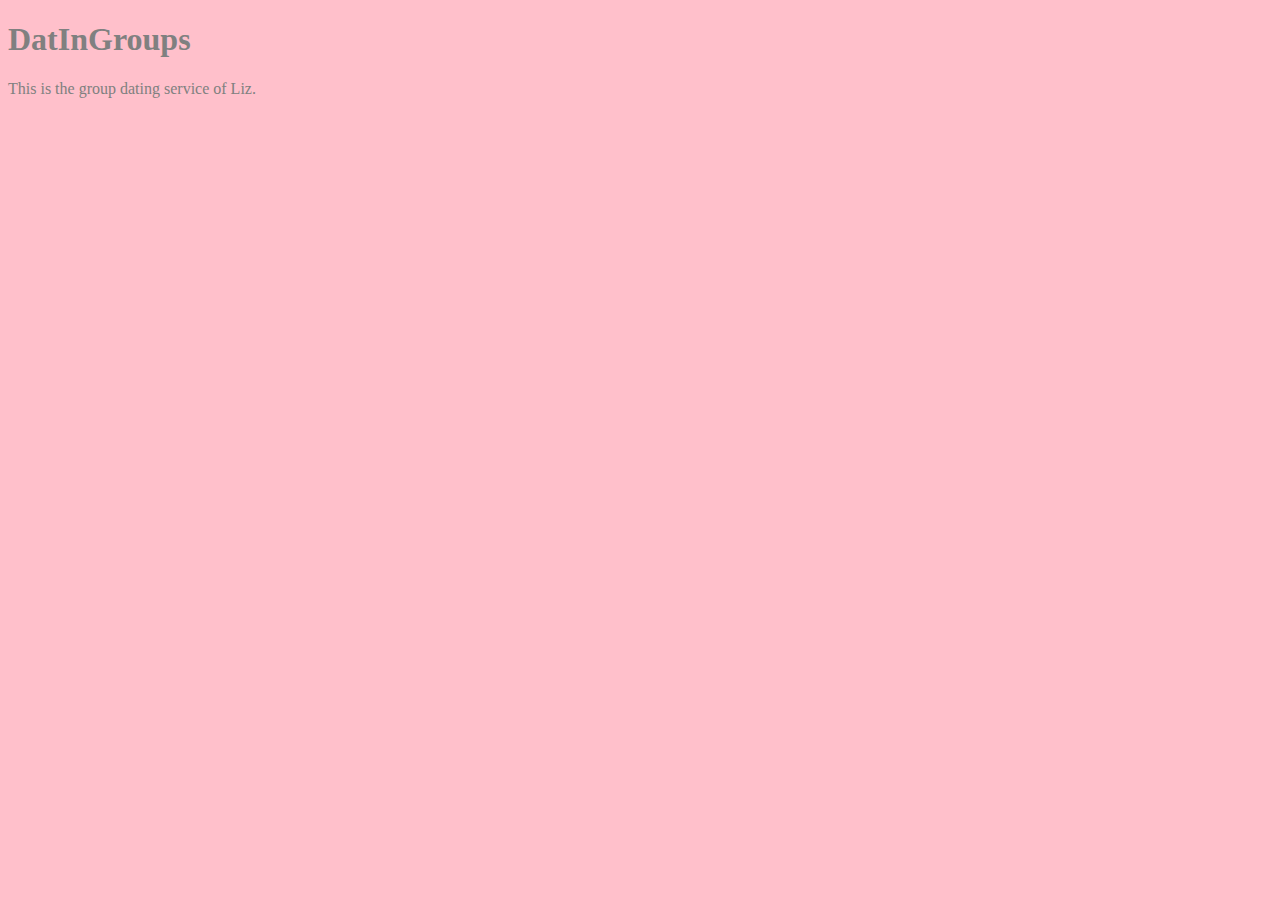
<file: index.html>
<!DOCTYPE html>
<html>
<head>
	<meta charset="utf-8">
	<title>DatInGroups</title>
	<link rel="stylesheet" type="text/css" href="css/style.css">
</head>
<body>
	<h1>DatInGroups</h1>
	<p>This is the group dating service of Liz.</p>
</body>
</html>
</file>
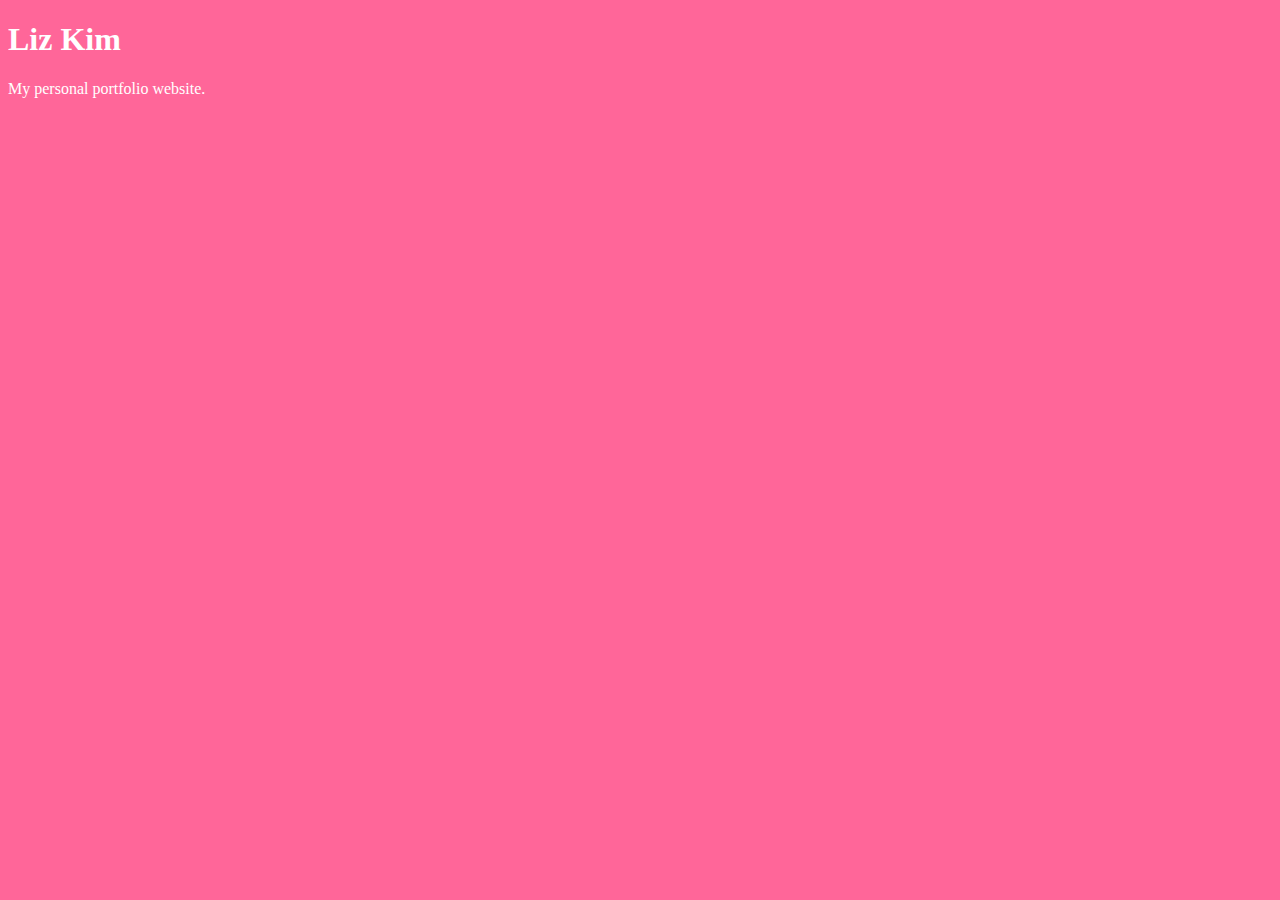
<file: Unit 1/index.html>
<!DOCTYPE html>
<html>
<head>
	<meta charset="utf-8">
	<title>LK</title>
	<link rel="stylesheet" type="text/css" href="css/style.css">
</head>
<body>
	<h1>Liz Kim</h1>
	<p>My personal portfolio website.</p>
</body>
</html>
</file>
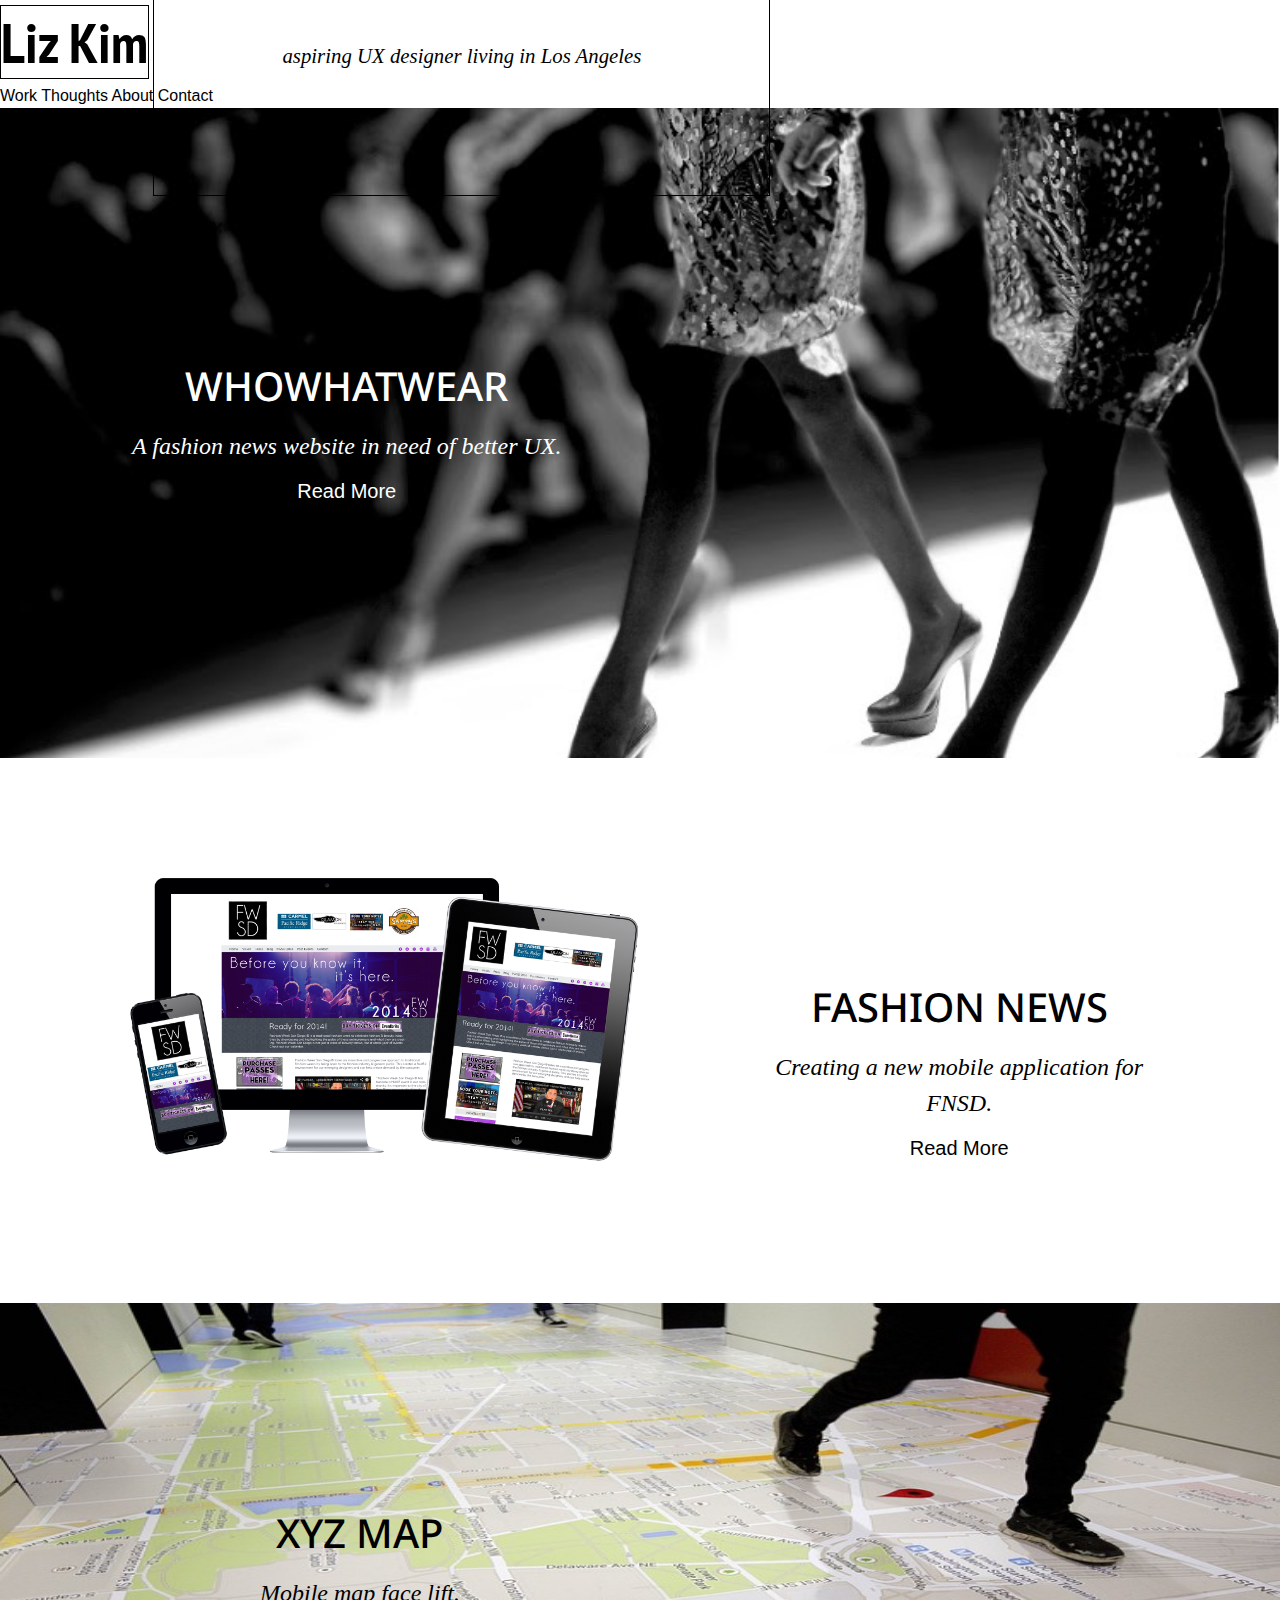
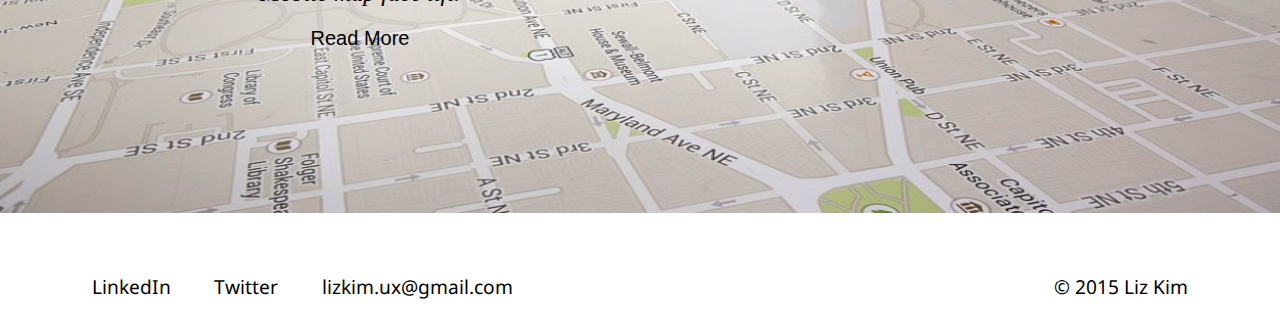
<file: unit10/index.html>
<!DOCTYPE html>
<html>
<head>
	<meta charset="utf-8">
	<meta name="viewpoint" content="width=device-width, initialscale=1">
	<title>Liz Kim UX Portfolio</title>
	<link rel="stylesheet" type="text/css" href="reset.css">
	<link rel="stylesheet" type="text/css" href="style.css">
	<link href='http://fonts.googleapis.com/css?family=Noto+Sans' rel='stylesheet' type='text/css'>
	<link href='http://fonts.googleapis.com/css?family=PT+Sans+Narrow' rel='stylesheet' type='text/css'>
</head>
<body>
	<header>
		<p id="logo"><a href="index.html">Liz Kim</a></p>
		<h1>aspiring UX designer living in Los Angeles</h1>
		<nav class="clearfix">
			<a href="index.html">Work</a>
			<a href="thoughts.html">Thoughts</a>
			<a href="about.html">About</a>
			<a href="lizkim.ux@gmail.com">Contact</a>	
		</nav>	
	</header>	
	<main>
		<div class="mainwrapper">
			<div class="center" class="clearfix">
				<h2>WHOWHATWEAR</h2>
				<h3 class="description">A fashion news website in need of better UX.</h3>
				<a href="wwwpage.html" class="circle" id="white">Read More</a>
			</div>
		</div>		
		<div class="fwwrapper">
			<img src="images/fwsd.jpg" alt="picture of fwsd website on a desktop, tablet, and mobile screen" title="fwsd website">
			<div class="right" class="clearfix">
				<h2>Fashion News</h2>
				<h3 class="description">Creating a new mobile application for FNSD.</h3>
				<a href="#" class="circle" id="black">Read More</a>
			</div>
		</div>		
		<div class="mapwrapper">
			<!-- <img src="images/mapapp.jpg" alt="wireframing" title="need title"> -->
			<div class="mapcenter" class="clearfix">
				<h2>XYZ Map</h2>
				<h3 class="description">Mobile map face lift.</h3>
				<a href="#" class="circle">Read More</a>
			</div>
		</div>	
		<!-- <h1 id="slogan">"Good design is good business." -Thomas J Watson Jr.</h4>	 -->
	</main>
	<footer>
		<div id="contacts">
			<a href="#">LinkedIn</a>
			<a href="#">Twitter</a>
			<a href="">lizkim.ux@gmail.com</a>
		</div>
		<h4 id="copy">&copy; 2015 Liz Kim</h4>
	</footer>
</body>
</html>
</file>
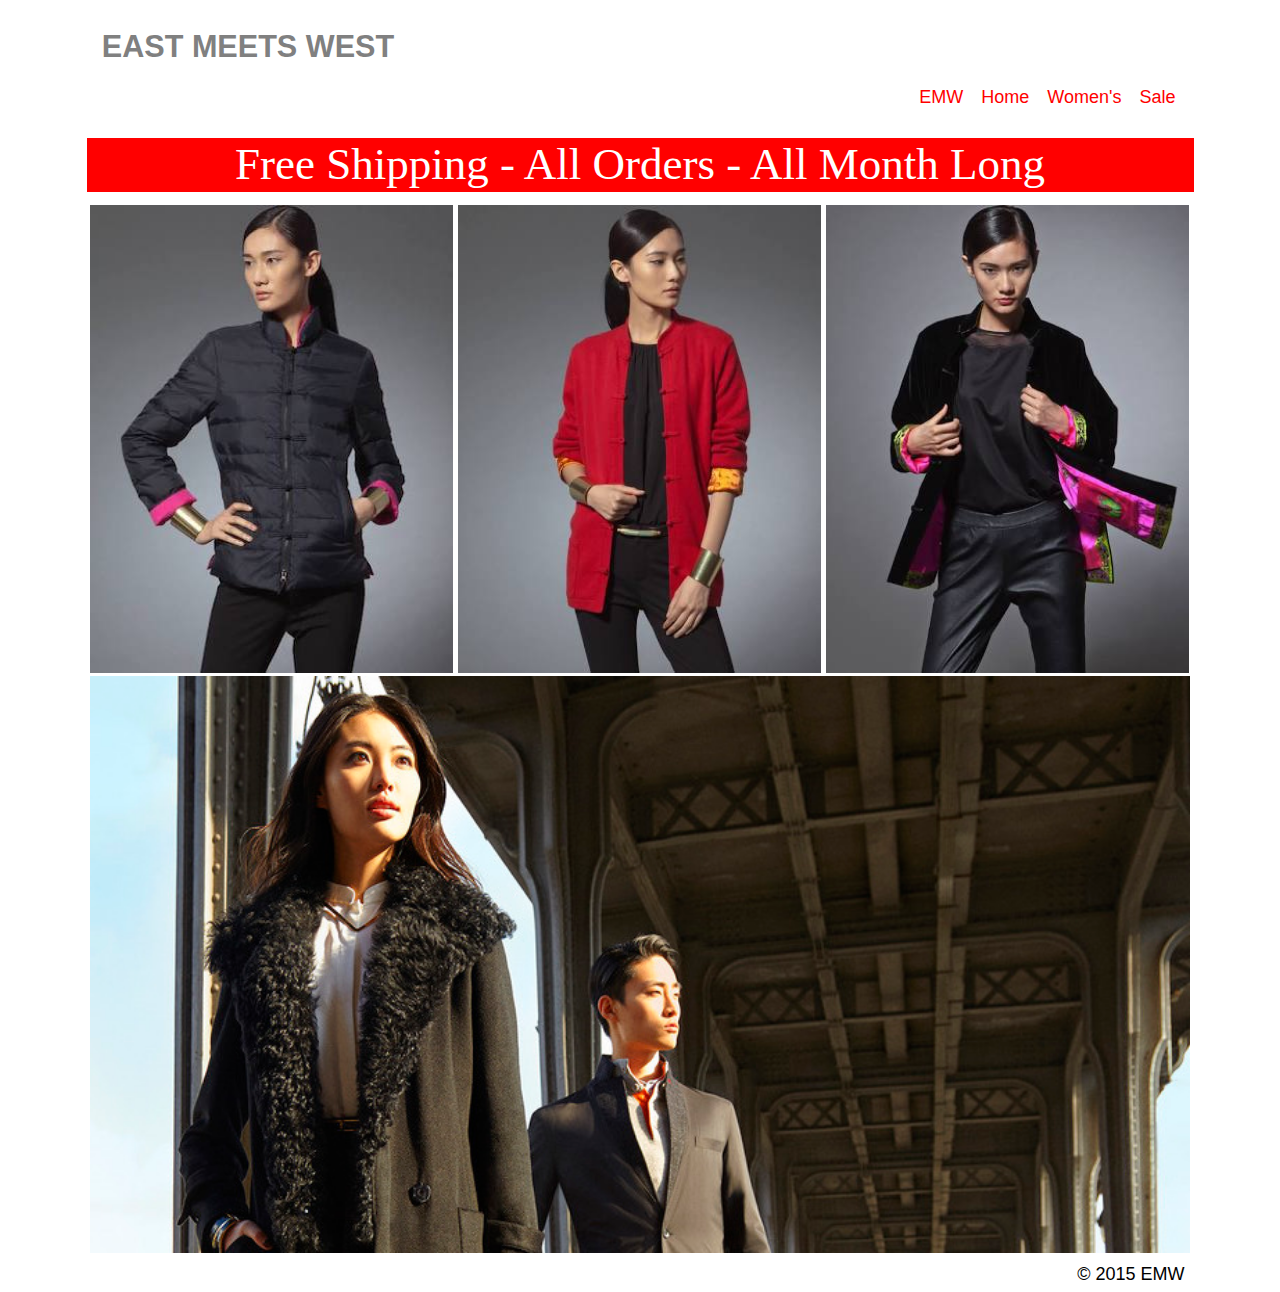
<file: unit6/index.html>
<!DOCTYPE html>
<html>
<head>
	<meta charset="utf-8">
	<title>East Meets West</title>
	<link rel="stylesheet" type="text/css" href="reset.css">
	<link rel="stylesheet" type="text/css" href="style.css">
</head>
<body>
	
	<div class="wrapper">
		<header>
			<h1>East Meets West</h1>
		</header>
		<nav class="clearfix">
				<a href="#">Sale</a>
				<a href="#">Women's</a>
				<a href="#">Home</a>
				<a href="#">EMW</a>
				<!-- <a href="#">Sign In</a> -df>where does this go?  how do I line it up w/ header/nav? -->
				<!-- <a href="#">Cart</a> -->
		</nav>

		<div id="banner">
			<h2>Free Shipping - All Orders - All Month Long</h2>	
		</div>

	<div class="images">
		<main>
			<a href="mianao.html"><img src="images/shopping.jpeg" alt="woman in mian ao" title="mian ao clothing link"></a>
			<img src="images/shopping1.jpeg" alt="woman in qi pao" title="qi pao clothing link">
			<img src="images/shopping3.jpeg" alt="woman in casual line" title="casual clothing link">
			<img id="main" src="images/mainaomain.jpg" alt="mainao picture" title="woman and man in EMW clothing">
		</main>
	</div>
	<footer>&copy; 2015 EMW</footer>
	</div>
</body>
</html>
</file>
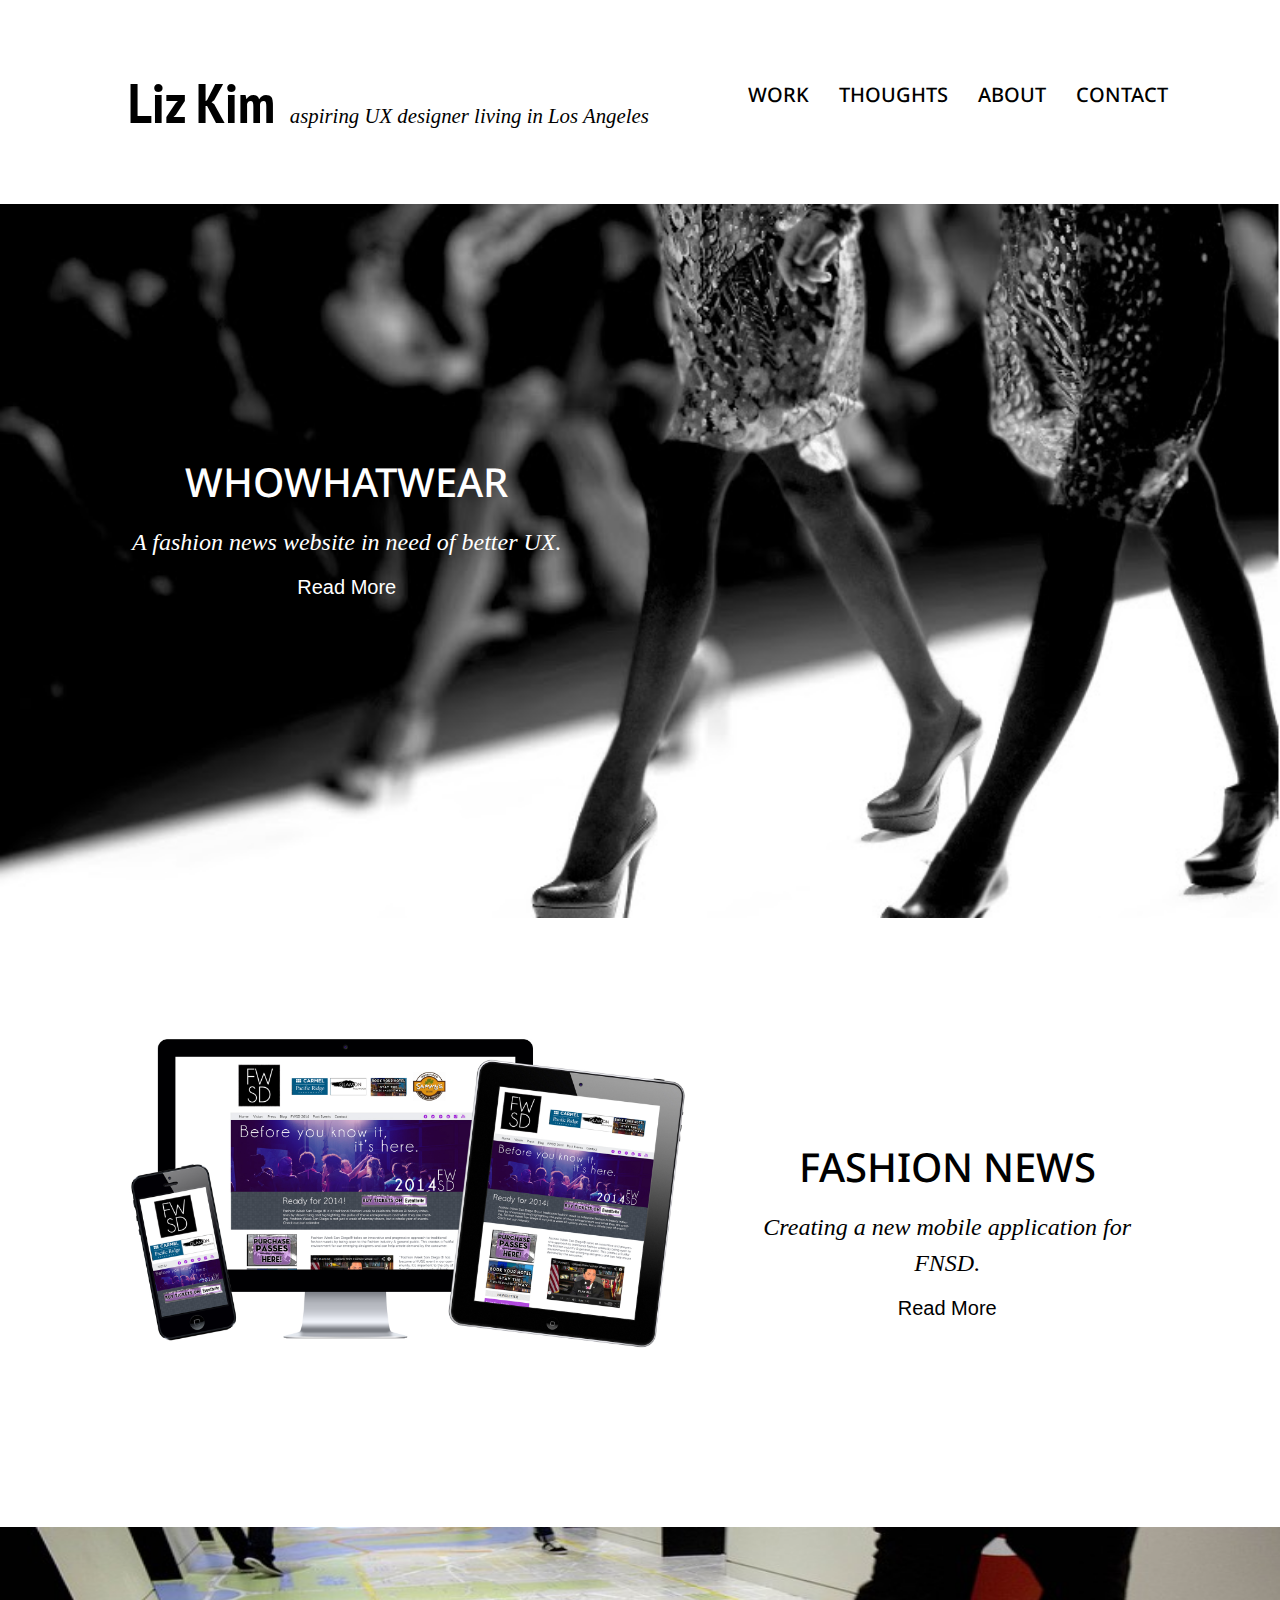
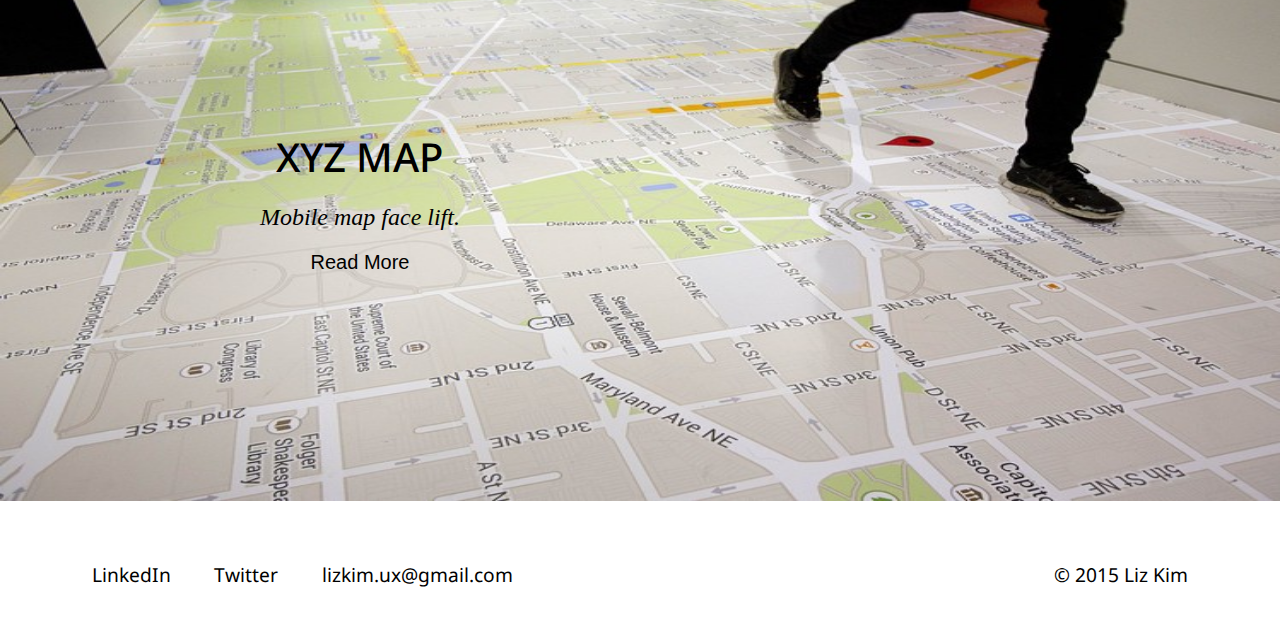
<file: unit7/index.html>
<!DOCTYPE html>
<html>
<head>
	<meta charset="utf-8">
	<title>Liz Kim UX Portfolio</title>
	<link rel="stylesheet" type="text/css" href="reset.css">
	<link rel="stylesheet" type="text/css" href="style.css">
	<link href='http://fonts.googleapis.com/css?family=Noto+Sans' rel='stylesheet' type='text/css'>
	<link href='http://fonts.googleapis.com/css?family=PT+Sans+Narrow' rel='stylesheet' type='text/css'>
	<meta name="viewpoint" content="width=device-width, initialscale=1">
</head>
<body>
	
	<header class="wrapper" class="clearfix">
		<logo id="logo"><a href="index.html">Liz Kim</logo>
		<h1>aspiring UX designer living in Los Angeles</h1>
		<nav class="clearfix">
			<a href="index.html">Work</a>
			<a href="thoughts.html">Thoughts</a>
			<a href="about.html">About</a>
			<a href="lizkim.ux@gmail.com">Contact</a>	
		</nav>		
	</header>

	<main>
		<div class="mainwrapper">
				<div class="center" class="clearfix">
					<h2>WHOWHATWEAR</h2>
					<h3 class="description">A fashion news website in need of better UX.</h3>
					<a href="wwwpage.html" class="circle" id="white">Read More</a>
				</div>
		</div>		
		<div class="fwwrapper">
			<img src="images/fwsd.jpg" alt="picture of fwsd website on a desktop, tablet, and mobile screen" title="fwsd website">
				<div class="right" class="clearfix">
					<h2>Fashion News</h2>
					<h3 class="description">Creating a new mobile application for FNSD.</h3>
					<a href="#" class="circle" id="black">Read More</a>
				</div>
		</div>		
		<div class="mapwrapper">
			<!-- <img src="images/mapapp.jpg" alt="wireframing" title="need title"> -->
				<div class="mapcenter" class="clearfix">
					<h2>XYZ Map</h2>
					<h3 class="description">Mobile map face lift.</h3>
					<a href="#" class="circle">Read More</a>
				</div>
		</div>	
	
		<!-- <h1 id="slogan">"Good design is good business." -Thomas J Watson Jr.</h4>	 -->
				
	</main>
	
	
	<footer>
		<div id="contacts">
			<a href="#">LinkedIn</a>
			<a href="#">Twitter</a>
			<a href="">lizkim.ux@gmail.com</a>
		</div>
		<div id="copy">
			<h4>&copy; 2015 Liz Kim</h4>
		</div>
	</footer>

</body>
</html>
</file>
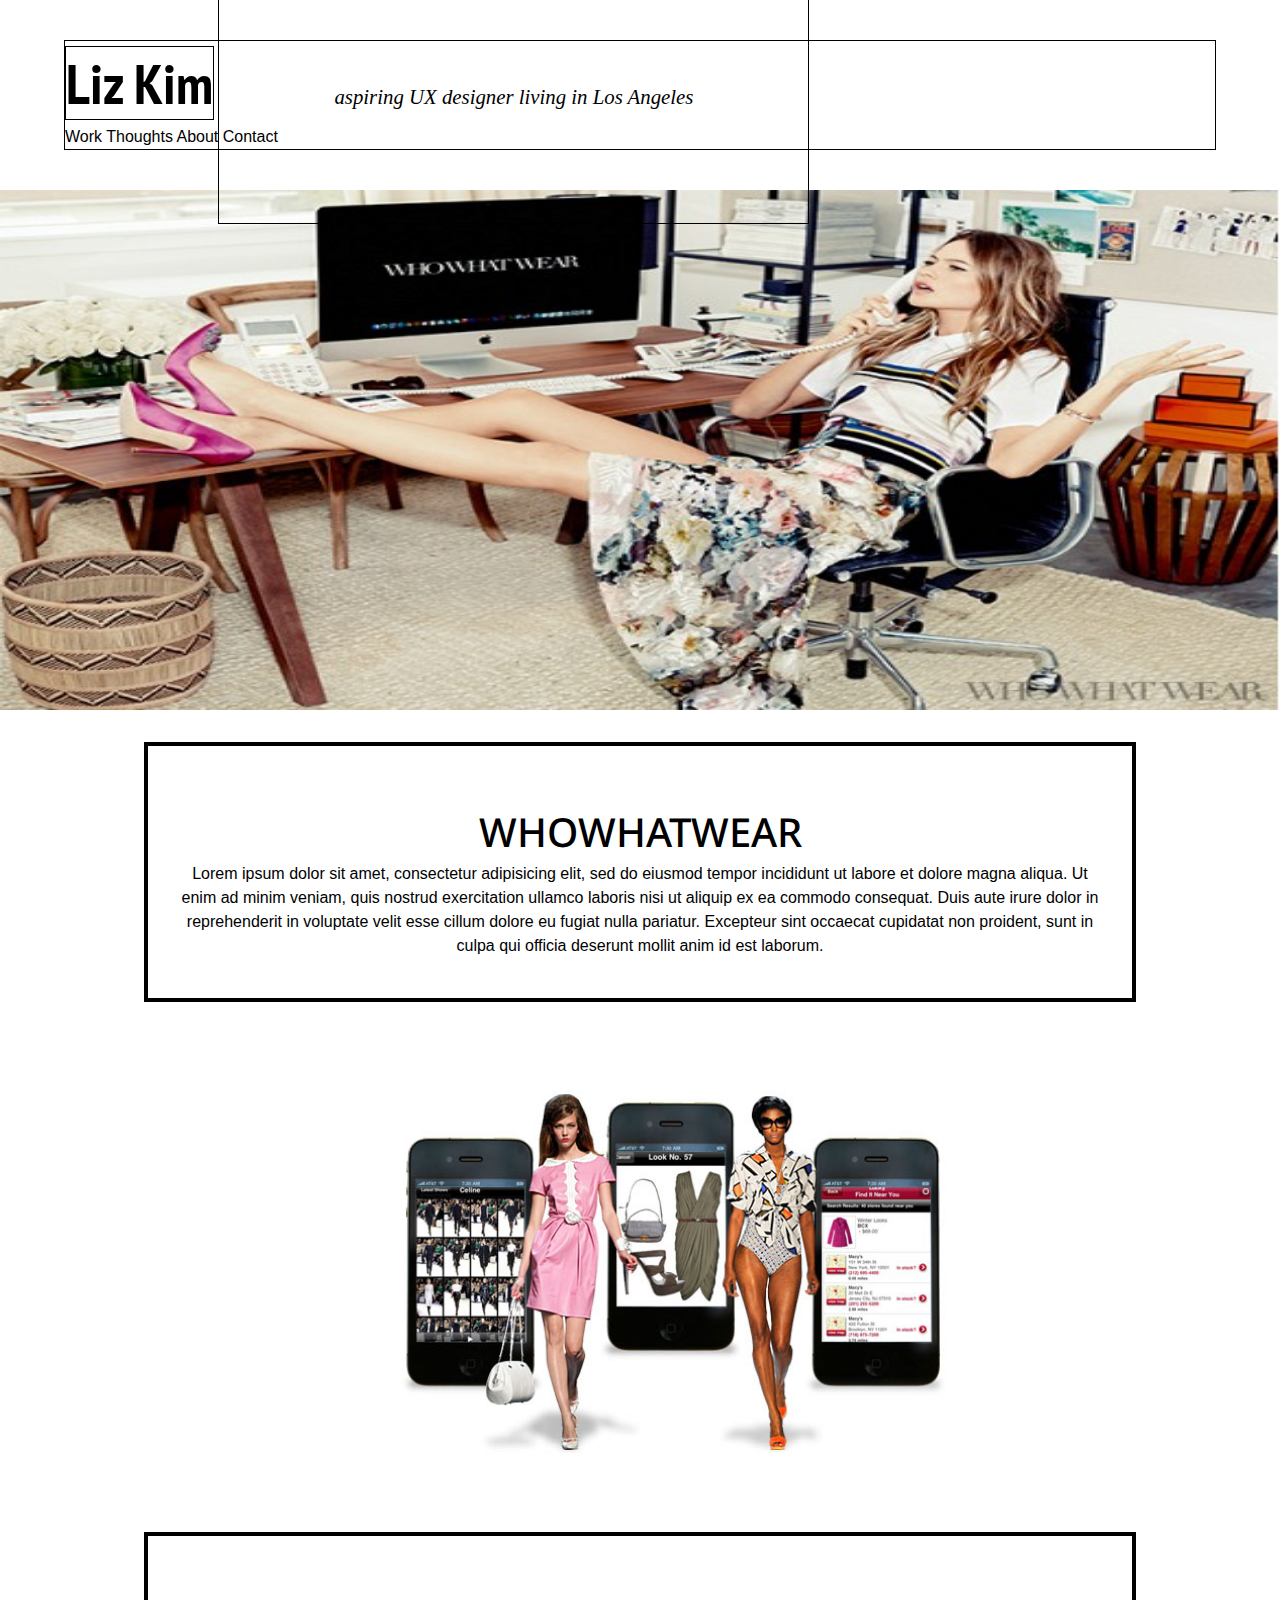
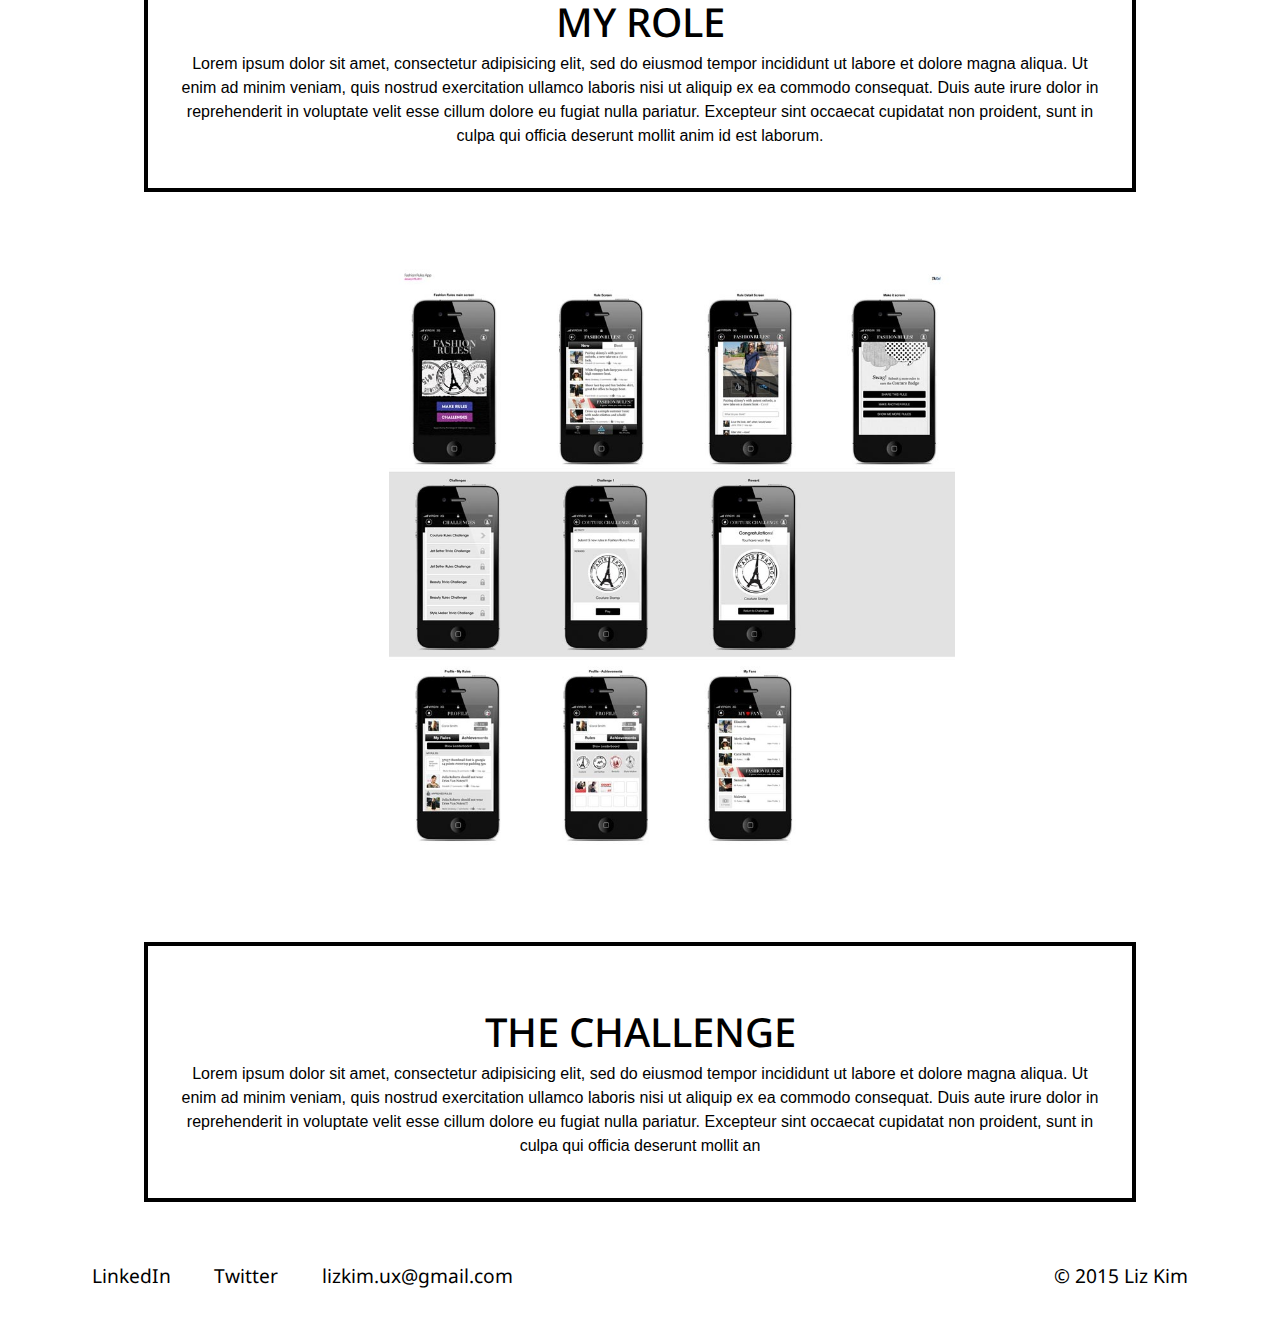
<file: unit10/wwwpage.html>
<!DOCTYPE html>
<html>
<head>
	<meta charset="utf-8">
	<title>Liz Kim UX Portfolio</title>
	<link rel="stylesheet" type="text/css" href="reset.css">
	<link rel="stylesheet" type="text/css" href="style.css">
	<link href='http://fonts.googleapis.com/css?family=Noto+Sans' rel='stylesheet' type='text/css'>
	<link href='http://fonts.googleapis.com/css?family=PT+Sans+Narrow' rel='stylesheet' type='text/css'>
</head>
<body>
	
	<div class="wrapper" class="clearfix">
			<header>
				<logo id="logo"><a href="index.html">Liz Kim</logo>
				<h1>aspiring UX designer living in Los Angeles</h1>
				<nav class="clearfix">
					<a href="index.html">Work</a>
					<a href="thoughts.html">Thoughts</a>
					<a href="about.html">About</a>
					<a href="lizkim.ux@gmail.com">Contact</a>	
				</nav>	
			</header>	
		</div>

	<main>

		<div class="wwwwrapper"></div>
			<div class="wwwcenter" class="clearfix">
				<h2>whowhatwear</h2>
				<p>Lorem ipsum dolor sit amet, consectetur adipisicing elit, sed do eiusmod
				tempor incididunt ut labore et dolore magna aliqua. Ut enim ad minim veniam,
				quis nostrud exercitation ullamco laboris nisi ut aliquip ex ea commodo
				consequat. Duis aute irure dolor in reprehenderit in voluptate velit esse
				cillum dolore eu fugiat nulla pariatur. Excepteur sint occaecat cupidatat non
				proident, sunt in culpa qui officia deserunt mollit anim id est laborum.</p>
			</div>	
			<div class="imgcenter">
				<img src="images/wwwimg1.jpg" alt="picture of fwsd app on iphone" title="fwsd app">
			</div>
			<div class="wwwcenter" class="clearfix">
				<h2>my role</h2>
				<p>Lorem ipsum dolor sit amet, consectetur adipisicing elit, sed do eiusmod
				tempor incididunt ut labore et dolore magna aliqua. Ut enim ad minim veniam,
				quis nostrud exercitation ullamco laboris nisi ut aliquip ex ea commodo
				consequat. Duis aute irure dolor in reprehenderit in voluptate velit esse
				cillum dolore eu fugiat nulla pariatur. Excepteur sint occaecat cupidatat non
				proident, sunt in culpa qui officia deserunt mollit anim id est laborum.</p>
			</div>	
			<div class="imgcenter">
				<img src="images/wwwimg2.jpg" alt="picture of fwsd app on iphone" title="fwsd app">
			</div>
			<div class="wwwcenter" class="clearfix">
				<h2>the challenge</h2>
				<p>Lorem ipsum dolor sit amet, consectetur adipisicing elit, sed do eiusmod
				tempor incididunt ut labore et dolore magna aliqua. Ut enim ad minim veniam,
				quis nostrud exercitation ullamco laboris nisi ut aliquip ex ea commodo
				consequat. Duis aute irure dolor in reprehenderit in voluptate velit esse
				cillum dolore eu fugiat nulla pariatur. Excepteur sint occaecat cupidatat non
				proident, sunt in culpa qui officia deserunt mollit an
			
	</main>
	<footer>
		<div id="contacts">
			<a href="#">LinkedIn</a>
			<a href="#">Twitter</a>
			<a href="">lizkim.ux@gmail.com</a>
		</div>
		<div id="copy">
			<h4>&copy; 2015 Liz Kim</h4>
		</div>
	</footer>

</body>
</html>
</file>
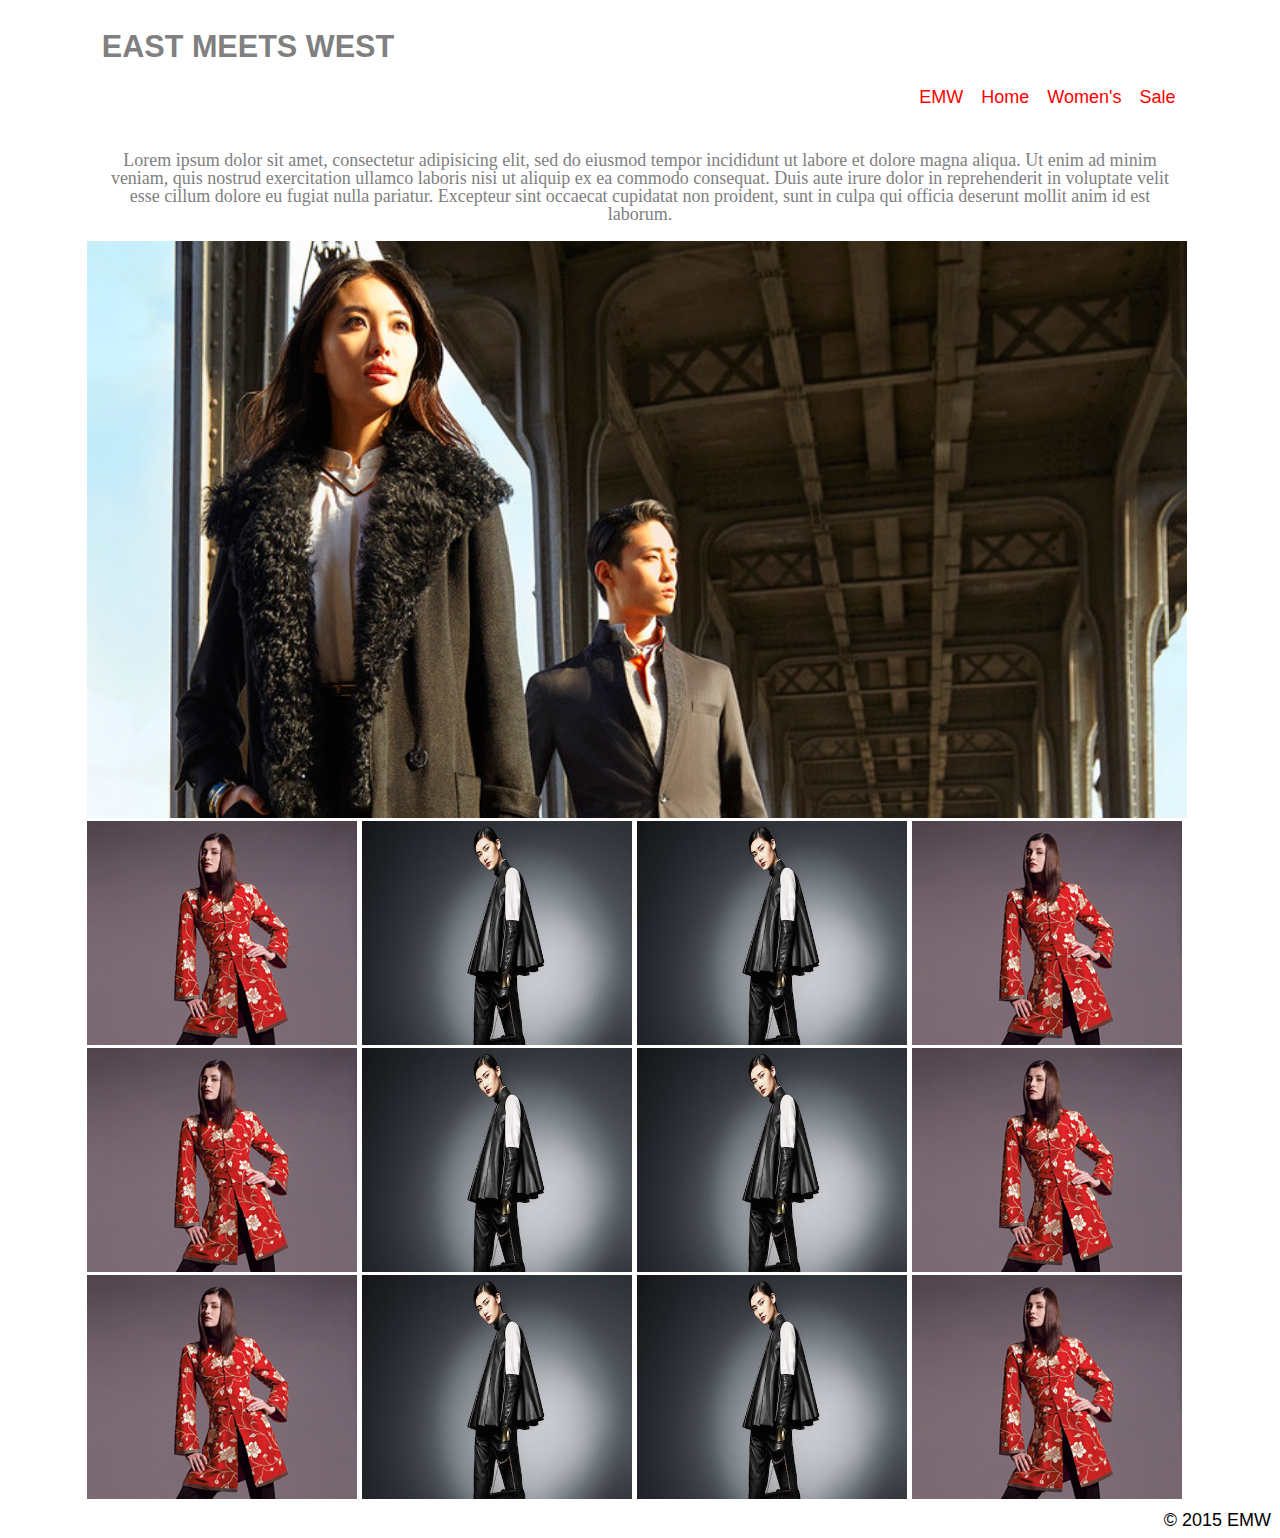
<file: unit6/mianao.html>
<!DOCTYPE html>
<html>
<head>
	<meta charset="utf-8">
	<title>East Meets West</title>
	<link rel="stylesheet" type="text/css" href="reset.css">
	<link rel="stylesheet" type="text/css" href="style.css">
</head>
<body>
	<div class="wrapper">
		<header>
			<h1>East Meets West</h1>
		</header>
		<nav class="clearfix">
				<a href="#">Sale</a>
				<a href="#">Women's</a>
				<a href="#">Home</a>
				<a href="#">EMW</a>
				<!-- <a href="#">Sign In</a> -df>where does this go?  how do I line it up w/ header/nav? -->
				<!-- <a href="#">Cart</a> -->
		</nav>
		<p>Lorem ipsum dolor sit amet, consectetur adipisicing elit, sed do eiusmod
		tempor incididunt ut labore et dolore magna aliqua. Ut enim ad minim veniam,
		quis nostrud exercitation ullamco laboris nisi ut aliquip ex ea commodo
		consequat. Duis aute irure dolor in reprehenderit in voluptate velit esse
		cillum dolore eu fugiat nulla pariatur. Excepteur sint occaecat cupidatat non
		proident, sunt in culpa qui officia deserunt mollit anim id est laborum.</p>
		<img id="main" src="images/mainaomain.jpg" alt="mainao picture" title="woman and man in EMW clothing">
		
		<img class="moimages" src="images/style1.jpeg" alt="mianao product" title="woman in mianao">
		<img class="moimages" src="images/style2.jpeg" alt="mianao product" title="woman in mianao">
		<img class="moimages" src="images/style2.jpeg" alt="mianao product" title="woman in mianao">
		<img class="moimages" src="images/style1.jpeg" alt="mianao product" title="woman in mianao">
		<img class="moimages" src="images/style1.jpeg" alt="mianao product" title="woman in mianao">
		<img class="moimages" src="images/style2.jpeg" alt="mianao product" title="woman in mianao">
		<img class="moimages" src="images/style2.jpeg" alt="mianao product" title="woman in mianao">
		<img class="moimages" src="images/style1.jpeg" alt="mianao product" title="woman in mianao">
		<img class="moimages" src="images/style1.jpeg" alt="mianao product" title="woman in mianao">
		<img class="moimages" src="images/style2.jpeg" alt="mianao product" title="woman in mianao">
		<img class="moimages" src="images/style2.jpeg" alt="mianao product" title="woman in mianao">
		<img class="moimages" src="images/style1.jpeg" alt="mianao product" title="woman in mianao">
	</div>
		<footer>&copy; 2015 EMW</footer>
</body>
</html>
</file>
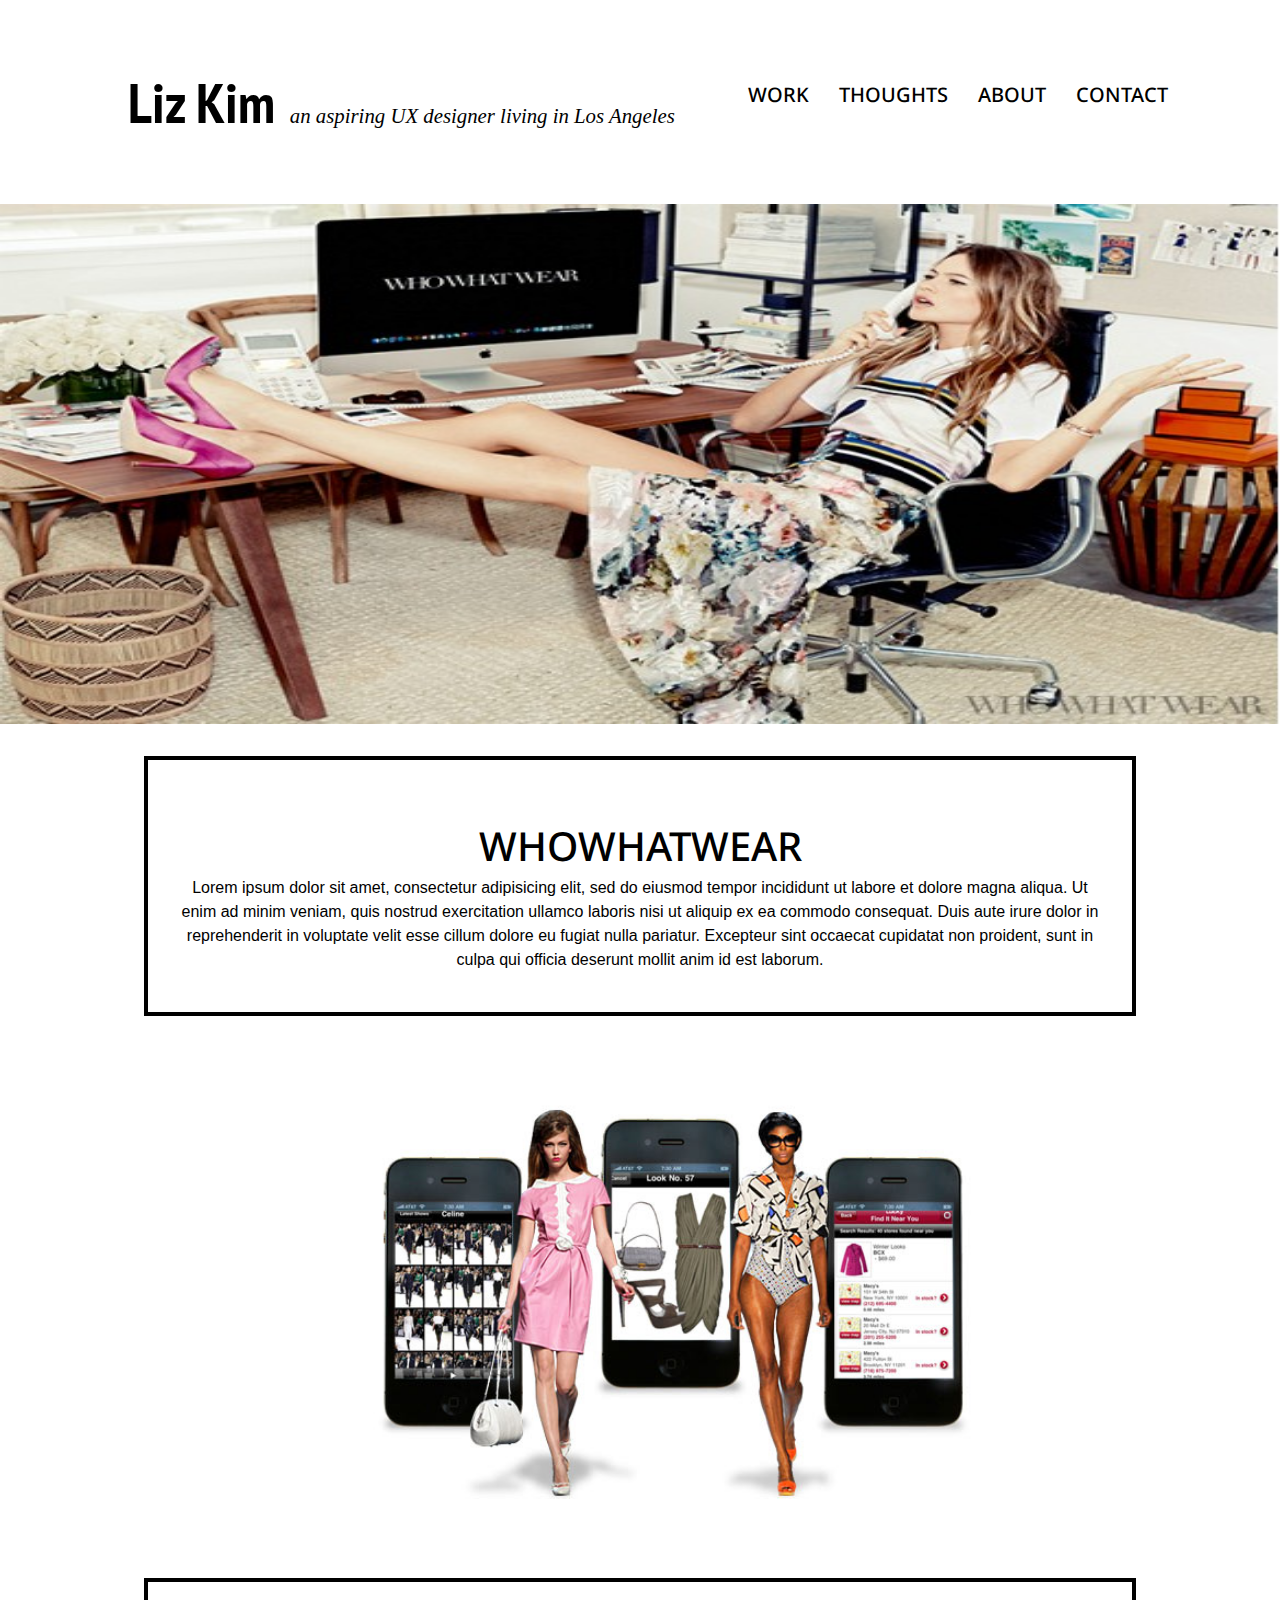
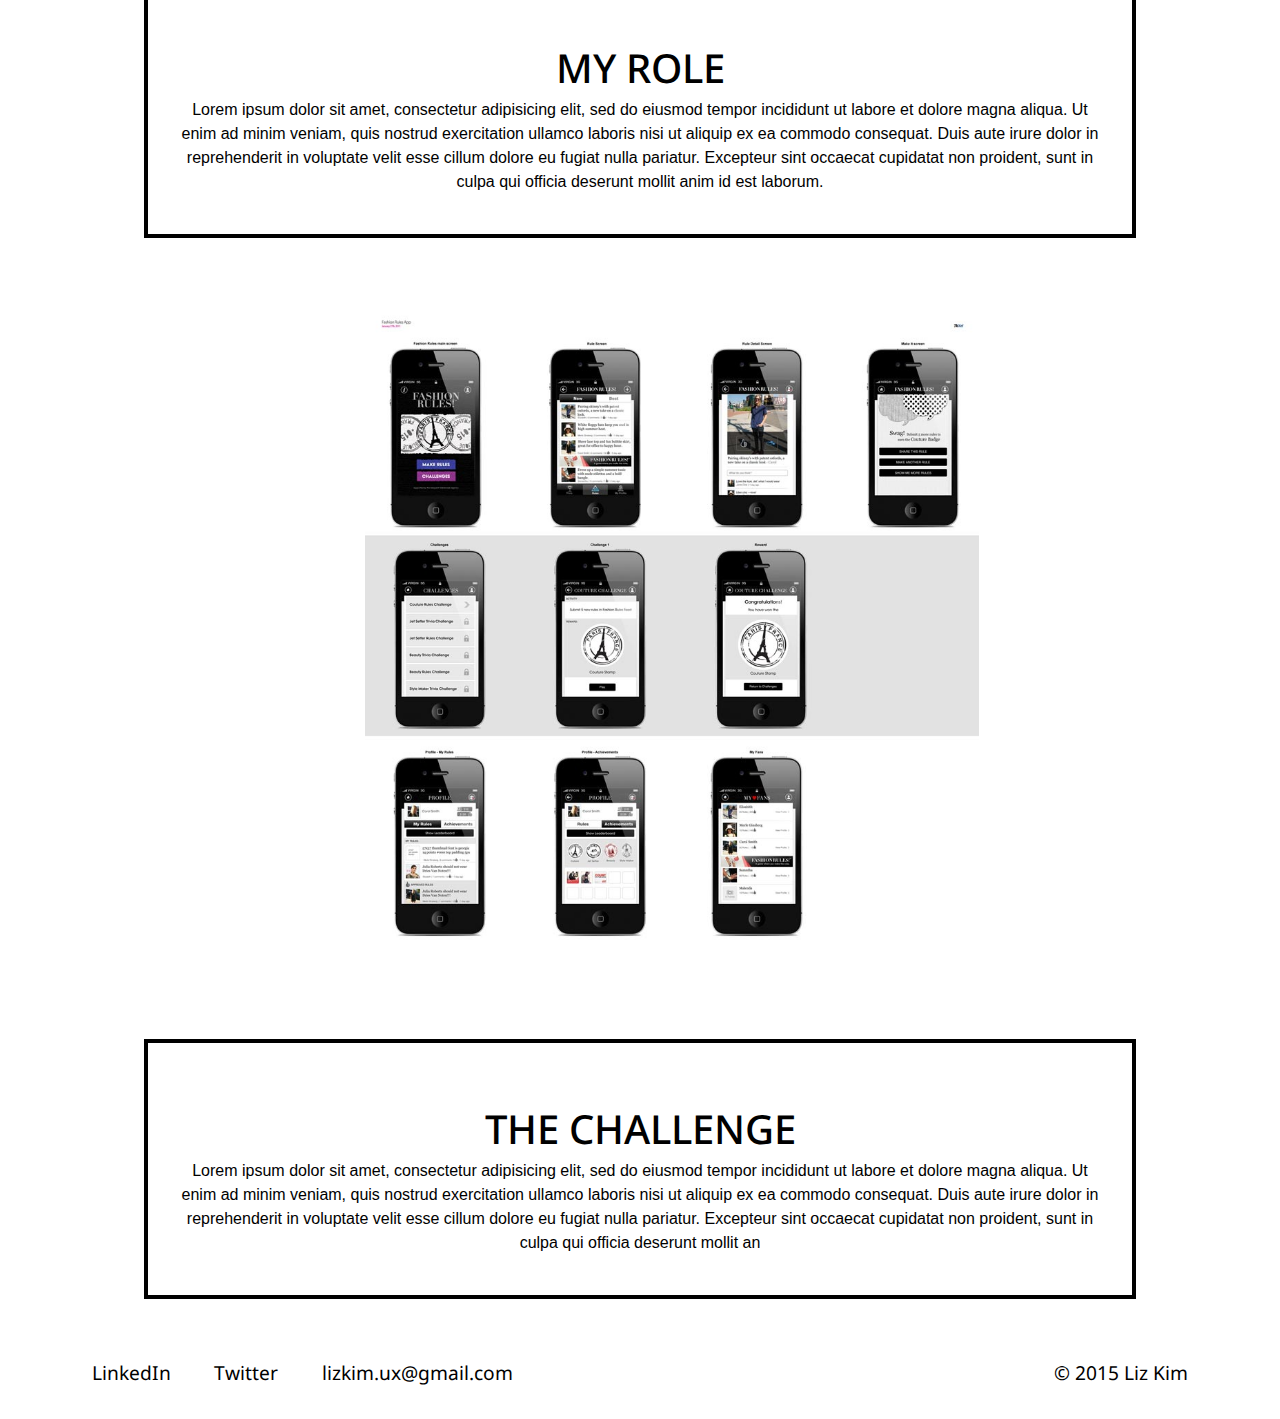
<file: unit7/wwwpage.html>
<!DOCTYPE html>
<html>
<head>
	<meta charset="utf-8">
	<title>Liz Kim UX Portfolio</title>
	<link rel="stylesheet" type="text/css" href="reset.css">
	<link rel="stylesheet" type="text/css" href="style.css">
	<link href='http://fonts.googleapis.com/css?family=Noto+Sans' rel='stylesheet' type='text/css'>
	<link href='http://fonts.googleapis.com/css?family=PT+Sans+Narrow' rel='stylesheet' type='text/css'>
</head>
<body>
	
	<header class="wrapper" class="clearfix">
		<logo id="logo"><a href="index.html">Liz Kim</logo>
		<h1>an aspiring UX designer living in Los Angeles</h1>
		<nav class="clearfix">
			<a href="index.html">Work</a>
			<a href="thoughts.html">Thoughts</a>
			<a href="about.html">About</a>
			<a href="lizkim.ux@gmail.com">Contact</a>	
		</nav>		
	</header>

	<main>

		<div class="wwwwrapper"></div>
			<div class="wwwcenter" class="clearfix">
				<h2>whowhatwear</h2>
				<p>Lorem ipsum dolor sit amet, consectetur adipisicing elit, sed do eiusmod
				tempor incididunt ut labore et dolore magna aliqua. Ut enim ad minim veniam,
				quis nostrud exercitation ullamco laboris nisi ut aliquip ex ea commodo
				consequat. Duis aute irure dolor in reprehenderit in voluptate velit esse
				cillum dolore eu fugiat nulla pariatur. Excepteur sint occaecat cupidatat non
				proident, sunt in culpa qui officia deserunt mollit anim id est laborum.</p>
			</div>	
			<div class="imgcenter">
				<img src="images/wwwimg1.jpg" alt="picture of fwsd app on iphone" title="fwsd app">
			</div>
			<div class="wwwcenter" class="clearfix">
				<h2>my role</h2>
				<p>Lorem ipsum dolor sit amet, consectetur adipisicing elit, sed do eiusmod
				tempor incididunt ut labore et dolore magna aliqua. Ut enim ad minim veniam,
				quis nostrud exercitation ullamco laboris nisi ut aliquip ex ea commodo
				consequat. Duis aute irure dolor in reprehenderit in voluptate velit esse
				cillum dolore eu fugiat nulla pariatur. Excepteur sint occaecat cupidatat non
				proident, sunt in culpa qui officia deserunt mollit anim id est laborum.</p>
			</div>	
			<div class="imgcenter">
				<img src="images/wwwimg2.jpg" alt="picture of fwsd app on iphone" title="fwsd app">
			</div>
			<div class="wwwcenter" class="clearfix">
				<h2>the challenge</h2>
				<p>Lorem ipsum dolor sit amet, consectetur adipisicing elit, sed do eiusmod
				tempor incididunt ut labore et dolore magna aliqua. Ut enim ad minim veniam,
				quis nostrud exercitation ullamco laboris nisi ut aliquip ex ea commodo
				consequat. Duis aute irure dolor in reprehenderit in voluptate velit esse
				cillum dolore eu fugiat nulla pariatur. Excepteur sint occaecat cupidatat non
				proident, sunt in culpa qui officia deserunt mollit an
			
	</main>
	<footer>
		<div id="contacts">
			<a href="#">LinkedIn</a>
			<a href="#">Twitter</a>
			<a href="">lizkim.ux@gmail.com</a>
		</div>
		<div id="copy">
			<h4>&copy; 2015 Liz Kim</h4>
		</div>
	</footer>

</body>
</html>
</file>
<file: css/style.css>
body {
	background-color: pink;
	color:gray;
}
</file>
<file: Unit 1/css/style.css>
body {
	background-color: #FF6699;
	color:#FFFFFF;
}
</file>
<file: unit10/style.css>
* {
	box-sizing: border-box;
}

body {
	color:#000;
	font-family: tahoma, arial, sans-serif;
	font-size: 16px;
	line-height: 1.5;
}
header {
	width: 100%;
}


h1 {
	font-family: Times, serif;
	font-style: italic;
	font-size: 1.3em;
	color: #000;
	border: 1px black solid;
	width: 25%;
	display: inline;
	/*margin: 0 .75em 0 0;*/
	padding: 10%;
}

/*nav {
	border: 1px black solid;
	text-transform: uppercase;
	font-family: 'Noto Sans', sans-serif;
	font-size: 1.25em;
	font-weight: 500;
	float: right;
	padding: 1em;
	width: 35%;
	/*margin: 1.5em 3% 0;
/*	word-spacing: 1.25em;
}*/

a {
	text-decoration: none;
	color: #000;
}
img {
	width: 48%;
	/*border-radius: 20px; */
	/*border: 1px black solid;*/
	padding: 1.5em;
	margin: 1em 0 1em 4em;
}
h2 {
	font-size: 2.5em;
	font-family: 'Noto Sans', sans-serif;
	font-weight: 500;
	text-transform: uppercase;
	/*border: 1px black solid;*/
	padding: 1em 0 0;
}
h3 {
	font-size: 1.5em;
	font-family: Times, serif;
	font-style: italic;
	/*border: 1px black solid;*/
}

}
h4 {
	font-size: 1.5em;
	font-family: serif;
	font-style: italic;
}
footer {
	/*border: 1px black solid;*/
	margin: 2em 4em;
	padding: 1.75em;
	height: 50%;
}


/*#slogan {*/
	/*border: 1px black solid;
}*/
.circle {
	/*text-transform: uppercase;*/
	/*border: 1px black solid;*/ 
	font-size: 1.25em;
	/*border-radius: 100%;*/
	/*width: 400px;*/
	/*height: 400px; */
	color: #000;

}
.center {
	text-align: center;
	/*border: 1px black solid;*/
	margin: 10em 0 0 4em;
	padding: 1em 0 1em 1.5em;
	float: left;

}
.wwwcenter {
	height: 20%;
	border: 4px black solid;
	text-align: center;
	margin: 2em 9em;
	padding: 1em 2em 2.5em 2em;
	/*color: #999;*/
	/*float: right;*/
}
.mapcenter {
	text-align: center;
	margin: 7em 0 0 12em;
	padding: 1em 0 1em 1.5em;
	float: left;
}

.description {
	/*border: 1px black solid;*/
	margin: 0;
	padding: .5em;
}
.right {
	/*border: 1px black solid;*/
	display: inline;
	float: right;
	text-align: center;
	width: 35%;
	margin: 7em 4em 0 0;
	padding: 0 1.5em 0 0;

}
.wrapper {
	width: 90%;
	margin: 2.5em auto;
	/*margin: 1.25em auto;*/
	/*padding: 10em;*/
	border: 1px black solid;
}
.mainwrapper {
	background-image: url("images/fashionapp.jpg");
	background-repeat: no-repeat;
	background-size: 100%;
	background-position: right top;
	color: #fff;
	padding: 2em;
	margin: 0;
	height: 650px;
	/*border: 1px black solid;*/
}
.mapwrapper {
	background-image: url("images/mapapp.jpg");
	background-repeat: no-repeat;
	background-size: 100% 100%;
	background-position: right top;
	/*background-color: #e3e3e3;*/
	padding: 2em;
	margin: 0;
	height: 510px;
	/*border: 1px black solid;*/
}
.wwwwrapper {
	background-image: url("images/mainimg.jpg");
	background-repeat: no-repeat;
	background-size: 100% 100%;
	background-position: right top;
	height: 520px;
	/*border: 1px black solid;*/
	/*text-align: center;*/

}
.imgcenter {
	text-align: center;
	/*border: 1px black solid;*/
	/*width: 625px;*/
	/*margin: 0 2em 0;*/
	/*padding: 0 2em 0;*/
}

.fwwrapper {
	background-color: none;
	padding: 2em;
	margin: 2.2em 0 0;
	height: 510px;
}
.clearfix:after {
	visibility: hidden;
	display: block;
	content: " ";
	clear: both;
	height: 0;
	font-size: 0;
}

#logo {
	color: #000;
	font-family:'PT Sans Narrow', sans-serif;
	font-weight: 700;
	font-size: 3.5em;
	border: 1px black solid;
	display: inline;
	/*padding: .5em;*/
	width: 12%;
	/*margin: 1em 0 1em 3%;*/
}
#white {
	color: #fff;
}
#contacts {
	font-family: 'Noto Sans', sans-serif;
	font-size: 1.2em;
	word-spacing: 2em;
	display: inline;
	float: left;
	/*border: 1px black solid;*/
}
#copy {
	font-family: 'Noto Sans', sans-serif;
	font-size: 1.2em;
	display: inline;
	float: right;
	/*border: 1px black solid;*/

}
#black {
	color: #000;
}

@media only screen  and (max-width: 1342px) {

/*	.center, .right, .mapcenter {
		float: none;
		width: auto;
	}
	body {
		font-size: 14px;
	}*/
	/*nav a {
		display: block;
		text-align: center;
	}*/
		/*margin: 1em auto;
	/*	padding: .5em;
	}
	h2, h3 {
		text-align: center;
		display: block;
	}
	img {
		width: 320px;
	}
}*/

/*@media only screen and (max-width: 480px) {*/
	/*body {
		font-size: 13px;
	}
	h1, nav {
		display: block;
		text-align: center;
		float: none;
	}
	nav a {
		margin: 0 1em 1em;
	}
	img {
		width: 230px;
	}

}*/
@media only screen and (max-width: 320px) {
	/*body {
		font-size: 13px;
	}
	h1, nav {
		display: block;
		text-align: center;
	}
	nav a {
		margin: 0 1em 1em;
	}
	img {
		width: 230px;
	}*/

}
</file>
<file: unit6/style.css>
body {
	font-size: 18px;
	font-family: Helvetica, sans-serif;

}
h1 {
	font-family: Helvetica, sans-serif;
	font-size: 1.7em;
	color: #808080;
	font-weight: 900;
	text-transform: uppercase;
	padding: 1em .5em 0;
	/*background-color: blue;*/
}
h2 {
	/*width: 1100px;*/
	font-size: 2.5em;
	font-family: serif;
	text-align: center;
	padding: .1em 0;
	margin: .1em 0;
	/*/*border: 1px black solid;*/ /*how do i get the h2 to align?*/
	background-color: #ff0000;
	color: #fff;
}
nav a {
	text-decoration: none;
	color: #ff0000;
	display: block;
	padding: .5em;
	float: right;
}
a:hover {
	color: #808080;
}
nav {
	font-weight: 500;
	text-align: center;
	padding: 1em .5em;
	/*text-transform: uppercase;*/

}
p {
	text-align: center;
	font-family: serif;
	color: #808080;
	padding: 1em;
	
}

img {
	width: 363px;
	padding: 0;
}
footer {
	text-align: right;
	padding: .5em;
}
.wrapper {
	width: 1107px;
	margin: 0 auto;
}
.images {
	padding: .5em .2em 0 .2em;

}
.right {
	text-align: right;
}

.center {
	/*text-align: center;*/
}

.clearfix:after {
	visibility: hidden;
	display: block;
	content: " ";
	clear: both;
	height: 0;
	font-size: 0;
}

.moimages {
	width: 270px;
	margin: 0 auto;
}

#main {
	width: 1100px;
	padding: 0;
	margin: 0 auto;
}
</file>
<file: unit7/style.css>
body {
	color:#000;
	font-family: tahoma, arial, sans-serif;
	font-size: 16px;
	line-height: 1.5;
}

h1 {
	font-family: Times, serif;
	font-style: italic;
	font-size: 1.3em;
	color: #000;
	/*border: 1px black solid;*/
	display: inline;
	margin: 0 .75em 0 0;
	padding: .5em;
}
nav {
	/*border: 1px black solid;*/
	text-transform: uppercase;
	display: inline;
	font-family: 'Noto Sans', sans-serif;
	font-size: 1.25em;
	font-weight: 500;
	float: right;
	padding: 1em 2em 1em;
	margin: 0;
	word-spacing: 1.25em;
}

a {
	text-decoration: none;
	color: #000;
}
img {
	width: 48%;
	/*border-radius: 20px; */
	/*border: 1px black solid;*/
	padding: 1.5em;
	margin: 1em 0 1em 4em;
}
h2 {
	font-size: 2.5em;
	font-family: 'Noto Sans', sans-serif;
	font-weight: 500;
	text-transform: uppercase;
	/*border: 1px black solid;*/
	padding: 1em 0 0;
}
h3 {
	font-size: 1.5em;
	font-family: Times, serif;
	font-style: italic;
	/*border: 1px black solid;*/
}

}
h4 {
	font-size: 1.5em;
	font-family: serif;
	font-style: italic;
}
footer {
	/*border: 1px black solid;*/
	margin: 2em 4em;
	padding: 1.75em;
	height: 50%;
}
#white {
	color: #fff;
}

#slogan {
	border: 1px black solid;
}
.circle {
	/*text-transform: uppercase;*/
	/*border: 1px black solid;*/ 
	font-size: 1.25em;
	/*border-radius: 100%;*/
	/*width: 400px;*/
	/*height: 400px; */
	color: #000;

}
.center {
	text-align: center;
	/*border: 1px black solid;*/
	margin: 10em 0 0 4em;
	padding: 1em 0 1em 1.5em;
	float: left;

}
.wwwcenter {
	height: 20%;
	border: 4px black solid;
	text-align: center;
	margin: 2em 9em;
	padding: 1em 2em 2.5em 2em;
	/*color: #999;*/
	/*float: right;*/
}
.mapcenter {
	text-align: center;
	margin: 7em 0 0 12em;
	padding: 1em 0 1em 1.5em;
	float: left;
}

.description {
	/*border: 1px black solid;*/
	margin: 0;
	padding: .5em;
}
.right {
	/*border: 1px black solid;*/
	display: inline;
	float: right;
	text-align: center;
	width: 35%;
	margin: 7em 4em 0 0;
	padding: 0 1.5em 0 0;

}
.wrapper {
	margin: 1.25em 2em;
	padding: 2.5em;
	/*border: 1px black solid;*/
}
.mainwrapper {
	background-image: url("images/fashionapp.jpg");
	background-repeat: no-repeat;
	background-size: 100%;
	background-position: right top;
	color: #fff;
	padding: 2em;
	margin: 0;
	height: 650px;
	/*border: 1px black solid;*/
}
.mapwrapper {
	background-image: url("images/mapapp.jpg");
	background-repeat: no-repeat;
	background-size: 100% 100%;
	background-position: right top;
	/*background-color: #e3e3e3;*/
	padding: 2em;
	margin: 0;
	height: 510px;
	/*border: 1px black solid;*/
}
.wwwwrapper {
	background-image: url("images/mainimg.jpg");
	background-repeat: no-repeat;
	background-size: 100% 100%;
	background-position: right top;
	height: 520px;
	/*border: 1px black solid;*/
	/*text-align: center;*/

}
.imgcenter {
	text-align: center;
	/*border: 1px black solid;*/
	/*width: 625px;*/
	/*margin: 0 2em 0;*/
	/*padding: 0 2em 0;*/
}

.fwwrapper {
	background-color: none;
	padding: 2em;
	margin: 2.2em 0 0;
	height: 510px;
}

#logo {
	color: #000;
	font-family:'PT Sans Narrow', sans-serif;
	font-weight: 700;
	font-size: 3.5em;
	/*border: 1px black solid;*/
	/*padding: .5em 0em .5em 1em;*/
	margin: 1em 0 1em 1em;
}
#contacts {
	font-family: 'Noto Sans', sans-serif;
	font-size: 1.2em;
	word-spacing: 2em;
	display: inline;
	float: left;
	/*border: 1px black solid;*/
}
#copy {
	font-family: 'Noto Sans', sans-serif;
	font-size: 1.2em;
	display: inline;
	float: right;
	/*border: 1px black solid;*/

}
#black {
	color: #000;
}
.clearfix:after {
	visibility: hidden;
	display: block;
	content: " ";
	clear: both;
	height: 0;
	font-size: 0;
}

@media only screen  and (max-width: 768px) {
	.center, .right, .mapcenter {
		float: none;
		width: auto;
	}
	body {
		font-size: 14px;
	}
	nav {
		float: none;
	}
	nav a {
		display: block;
		text-align: center;
		/*margin: 1em auto;*/
		padding: .5em;
	}
	h2, h3 {
		text-align: center;
		display: block;
	}
	img {
		width: 320px;
	}
}

@media only screen and (max-width: 480px) {
	body {
		font-size: 13px;
	}
	h1, nav {
		display: block;
		text-align: center;
		float: none;
	}
	nav a {
		margin: 0 1em 1em;
	}
	img {
		width: 230px;
	}

}
@media only screen and (max-width: 320px) {
	/*body {
		font-size: 13px;
	}
	h1, nav {
		display: block;
		text-align: center;
	}
	nav a {
		margin: 0 1em 1em;
	}
	img {
		width: 230px;
	}*/

}
</file>
